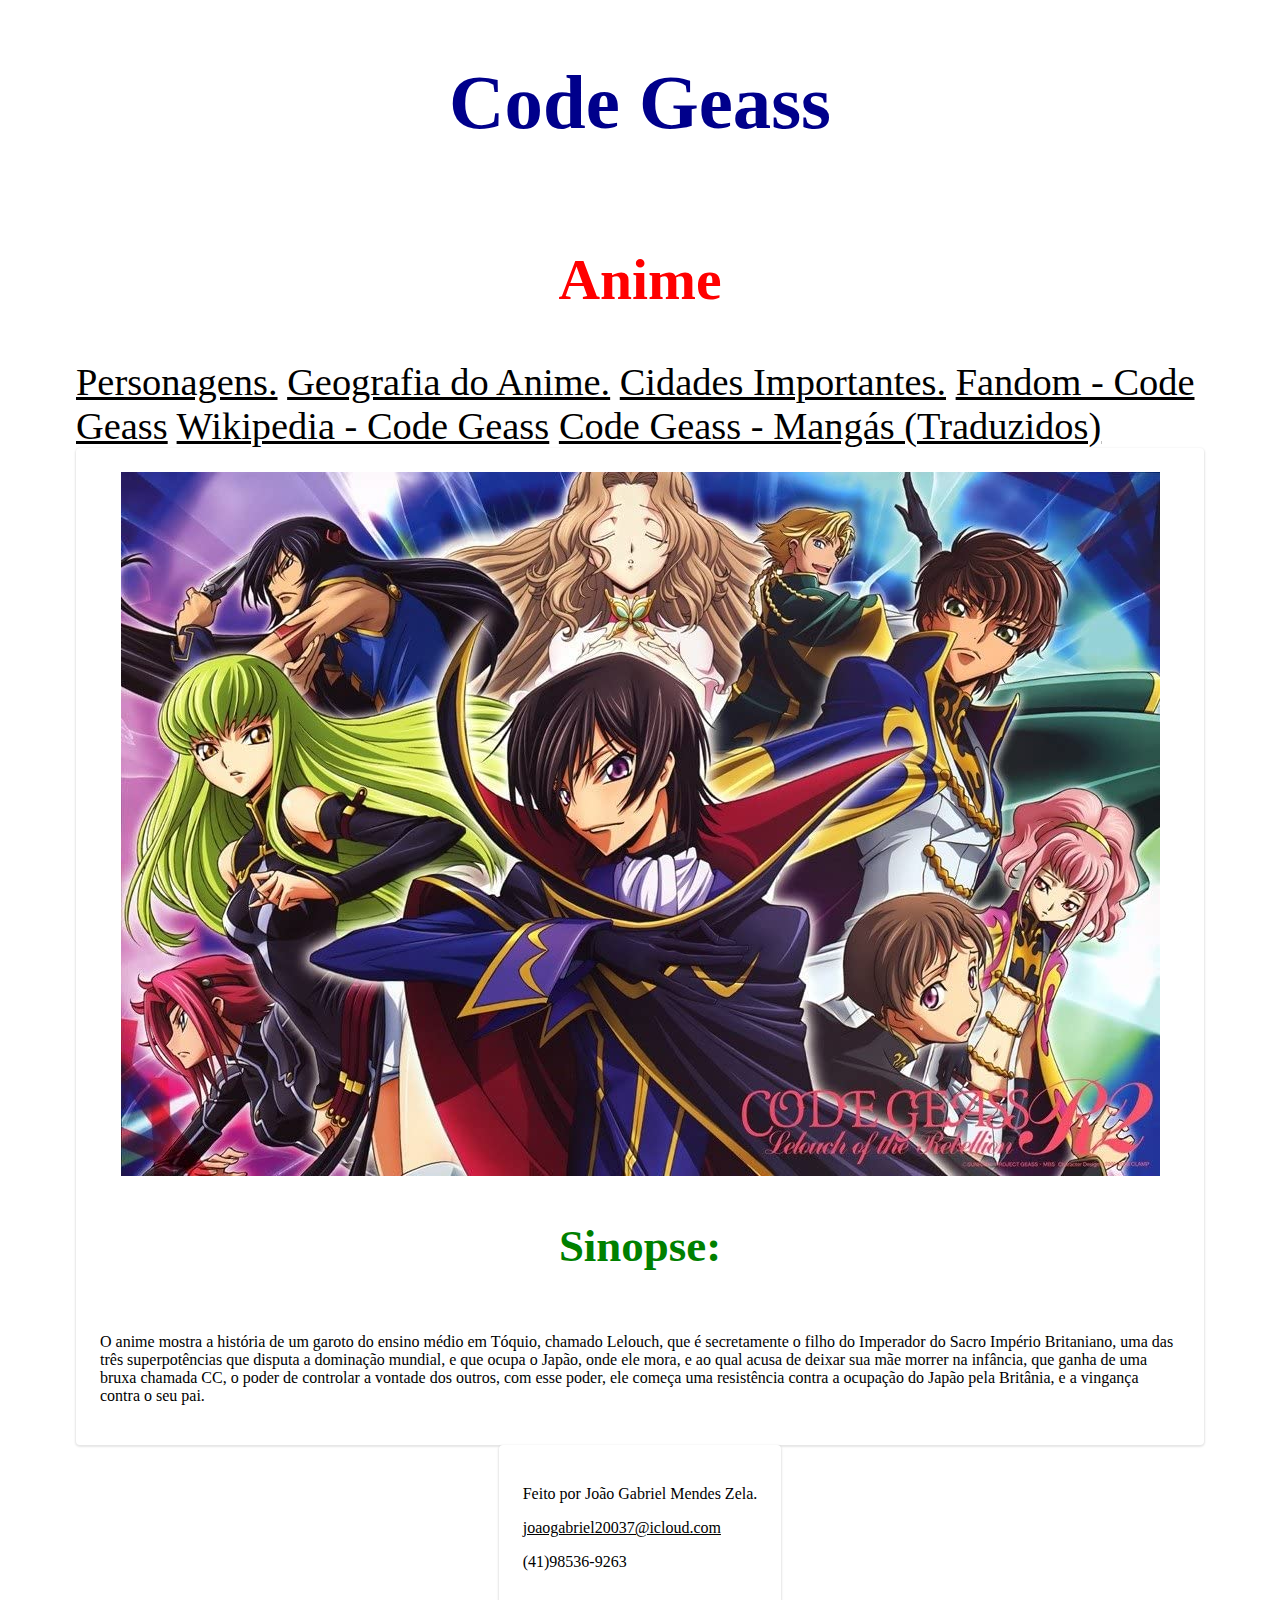
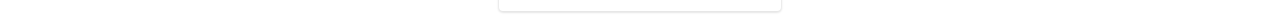
<file: index.html>
<!DOCTYPE html>
<html>
    <head>
        <title>Anime - Code Geass</title>
        <link rel="stylesheet" type="text/css" href="estilos/style.css">
        <meta charset="utf-8">
    </head>
    <body>
      <div class="container">
        <h1>Code Geass</h1>
        <h2>Anime</h2>
        <nav id="menu">
          <a href="personagens.html">Personagens.</a>
          <a href="geografia.html">Geografia do Anime.</a>
          <a href="cidades.html">Cidades Importantes.</a>
          <a href="https://codegeass.fandom.com/pt-br/wiki/Wiki_Codegeass">Fandom - Code Geass</a>
          <a href="https://pt.wikipedia.org/wiki/Code_Geass:_Lelouch_of_the_Rebellion">Wikipedia - Code Geass</a>
          <a href="https://rainfall.dreamwidth.org/tag/code+geass">Code Geass - Mangás (Traduzidos)</a>
        </nav>
        <div class="card">
          <img src="imagens/img1.jpg">
          <h3>Sinopse:</h3>
          <p>O anime mostra a história de um garoto do ensino médio em Tóquio, chamado Lelouch, que é secretamente o filho do Imperador do Sacro
              Império Britaniano, uma das três superpotências que disputa a dominação mundial, e que ocupa o Japão, onde ele mora, e ao qual acusa
              de deixar sua mãe morrer na infância, que ganha de uma bruxa chamada CC, o poder de controlar a vontade dos outros, com esse poder,
                ele começa uma resistência contra a ocupação do Japão pela Britânia, e a vingança contra o seu pai.
          </p>
        </div>
        <div class="rodape">
          <footer>
            <p>Feito por João Gabriel Mendes Zela.</p>
            <p><a href="mailto:joaogabriel20037@icloud.com">joaogabriel20037@icloud.com</a></p>
            <p><a href="tel:+5585369263"></a>(41)98536-9263</p>
          </footer>
        </div>
      </div>

      <div vw class="enabled">
          <div vw-access-button class="active"></div>
          <div vw-plugin-wrapper>
            <div class="vw-plugin-top-wrapper"></div>
          </div>
        </div>
        <script src="https://vlibras.gov.br/app/vlibras-plugin.js"></script>
        <script>
          new window.VLibras.Widget('https://vlibras.gov.br/app');
        </script>
    </body>
</html>
</file>
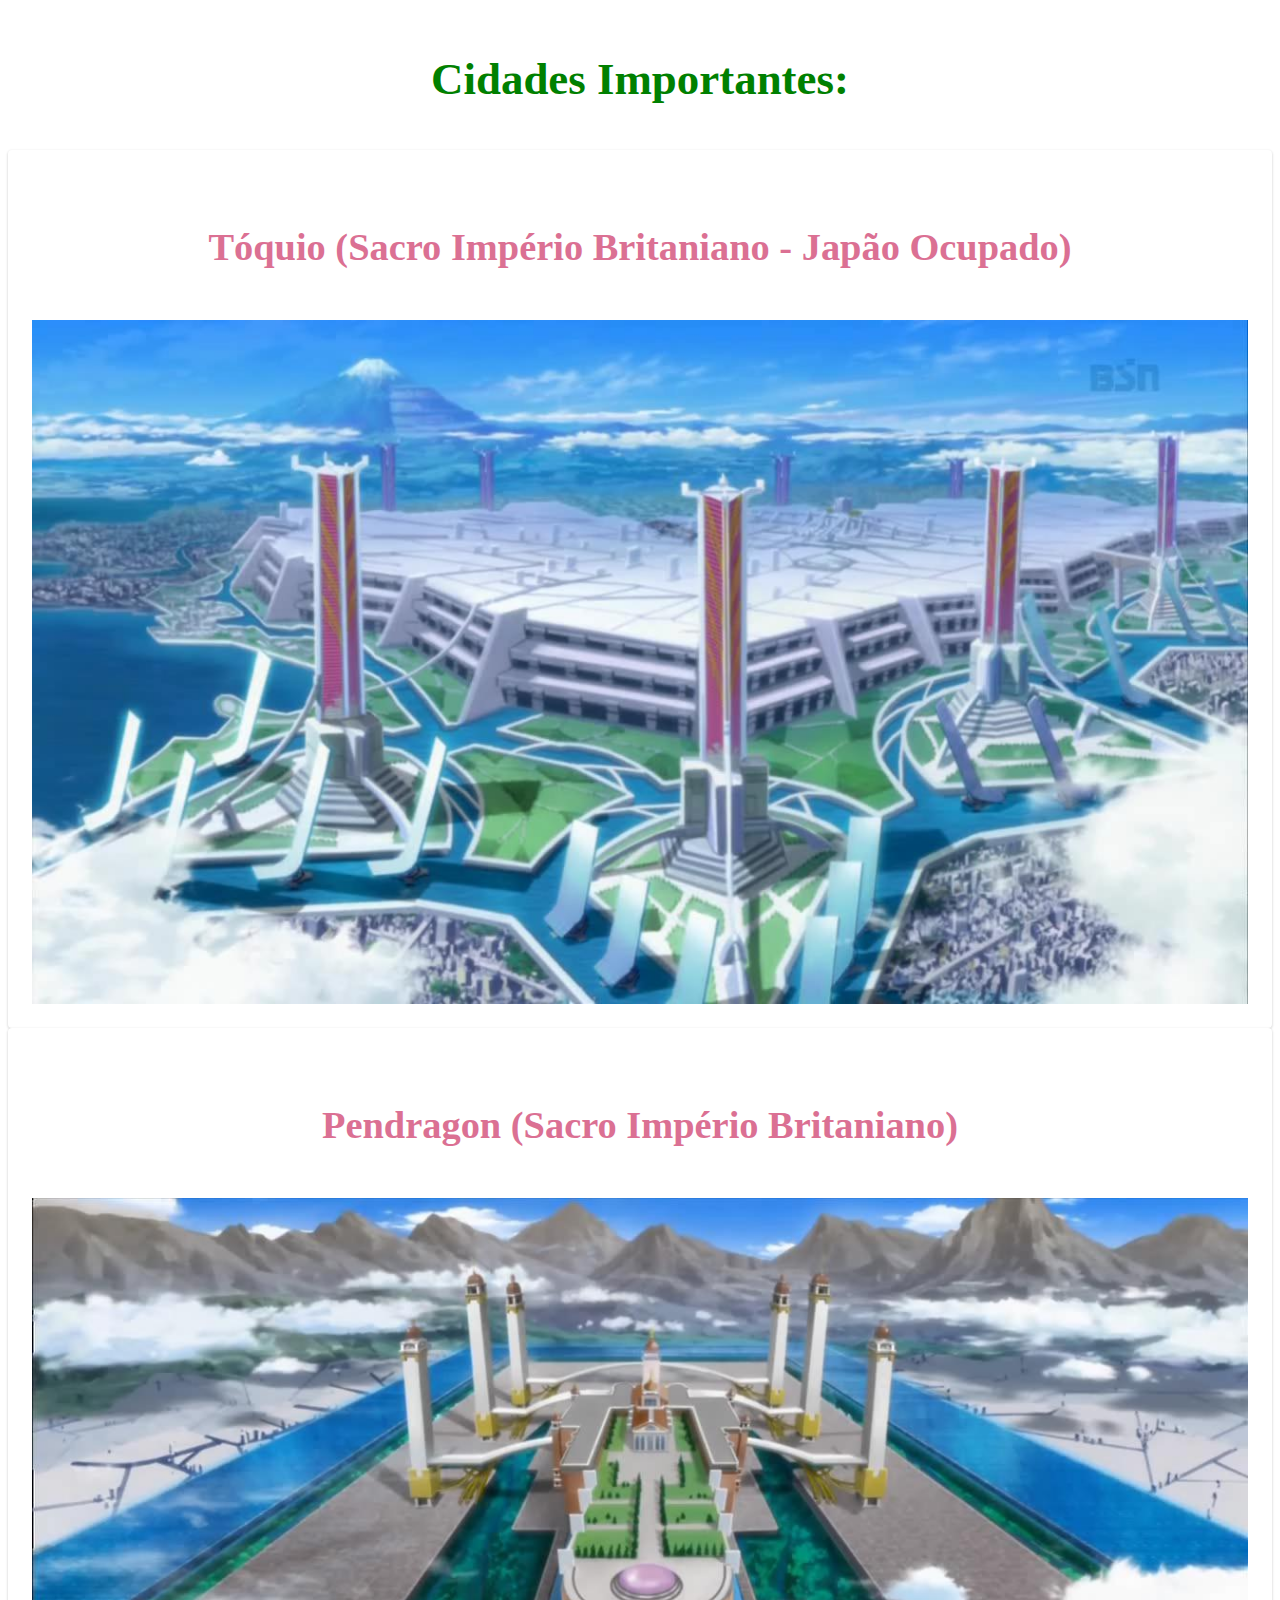
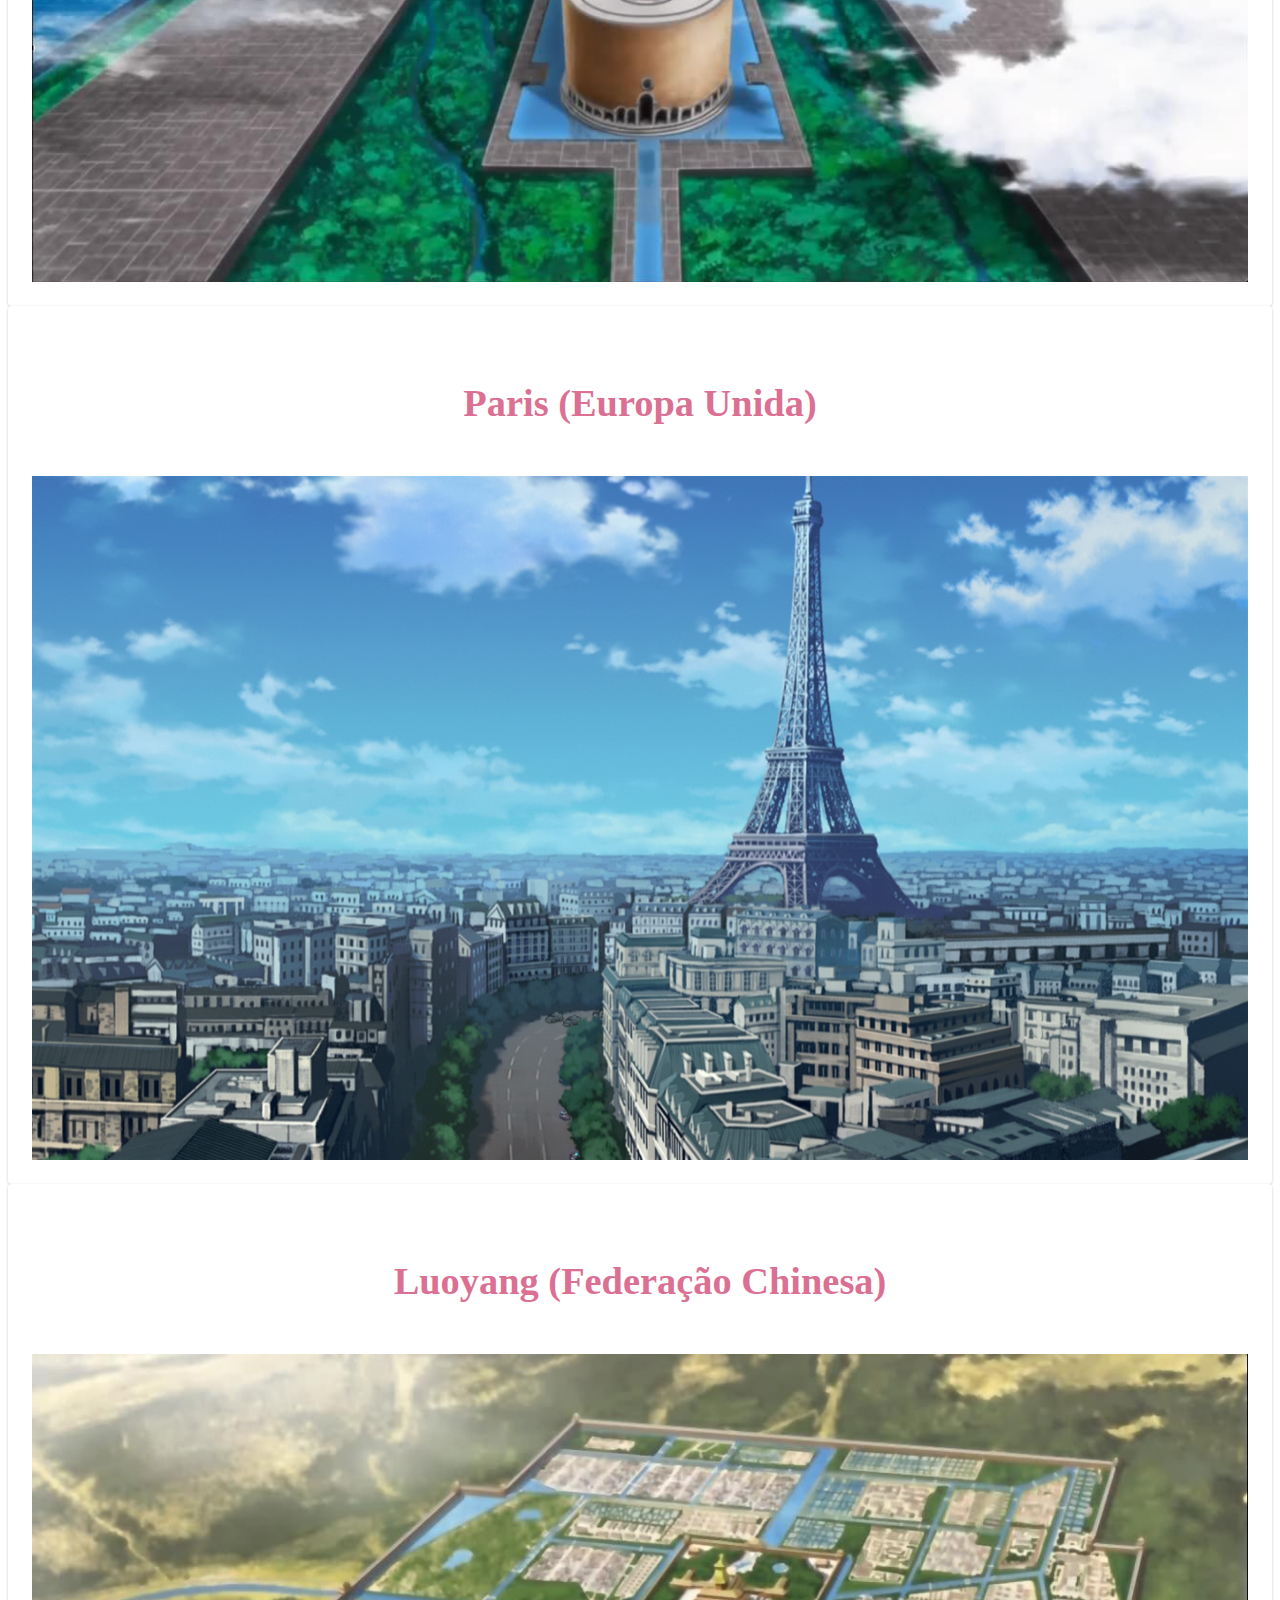
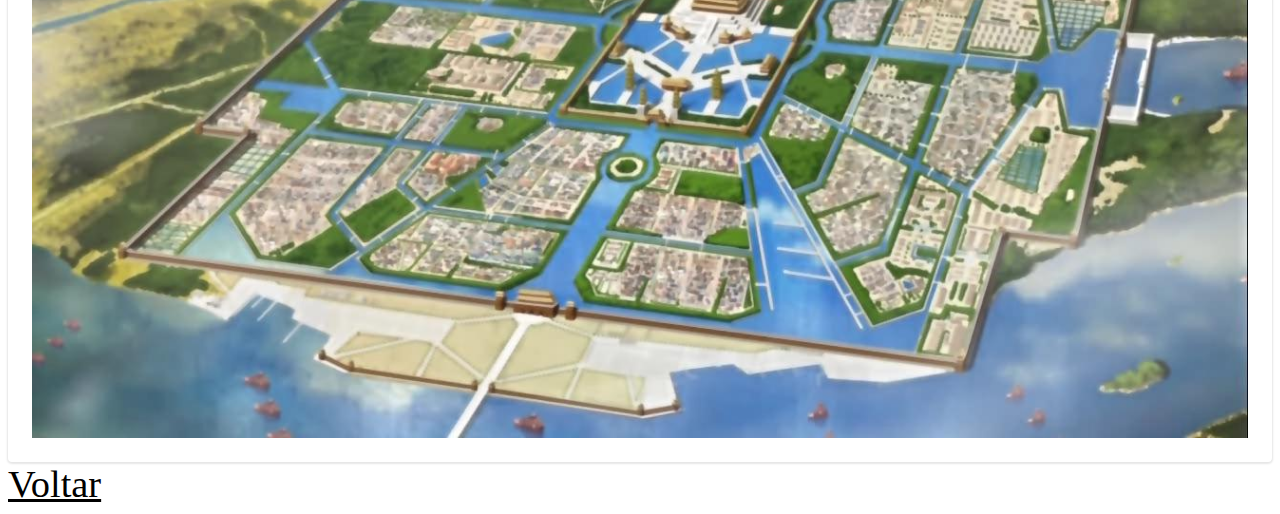
<file: cidades.html>
<!DOCTYPE html>
<html>
    <head>
        <title>Cidades Importantes - Code Geass</title>
        <link rel="stylesheet" type="text/css" href="estilos/style.css">
        <meta charset="utf-8">
    </head>
    <body>
      <div class="container">
        <h3>Cidades Importantes:</h3>
        </div>
        <div class="card">
          <h4>Tóquio (Sacro Império Britaniano - Japão Ocupado)</h4>
          <img src="imagens/img4.jpg">
        </div>
        <div class="card1">
          <h4>Pendragon (Sacro Império Britaniano)</h4>
          <img src="imagens/img5.jpg">
        </div>
        <div class="card2">
          <h4>Paris (Europa Unida)</h4>
          <img src="imagens/img6.png">
        </div>
        <div class="card3">
          <h4>Luoyang (Federação Chinesa)</h4>
          <img src="imagens/img7.jpg">
        </div>
          <a href="index.html">Voltar</a>
        </div>
      </div>

      <div vw class="enabled">
          <div vw-access-button class="active"></div>
          <div vw-plugin-wrapper>
            <div class="vw-plugin-top-wrapper"></div>
          </div>
        </div>
        <script src="https://vlibras.gov.br/app/vlibras-plugin.js"></script>
        <script>
          new window.VLibras.Widget('https://vlibras.gov.br/app');
        </script>
    </body>
</html>
</file>
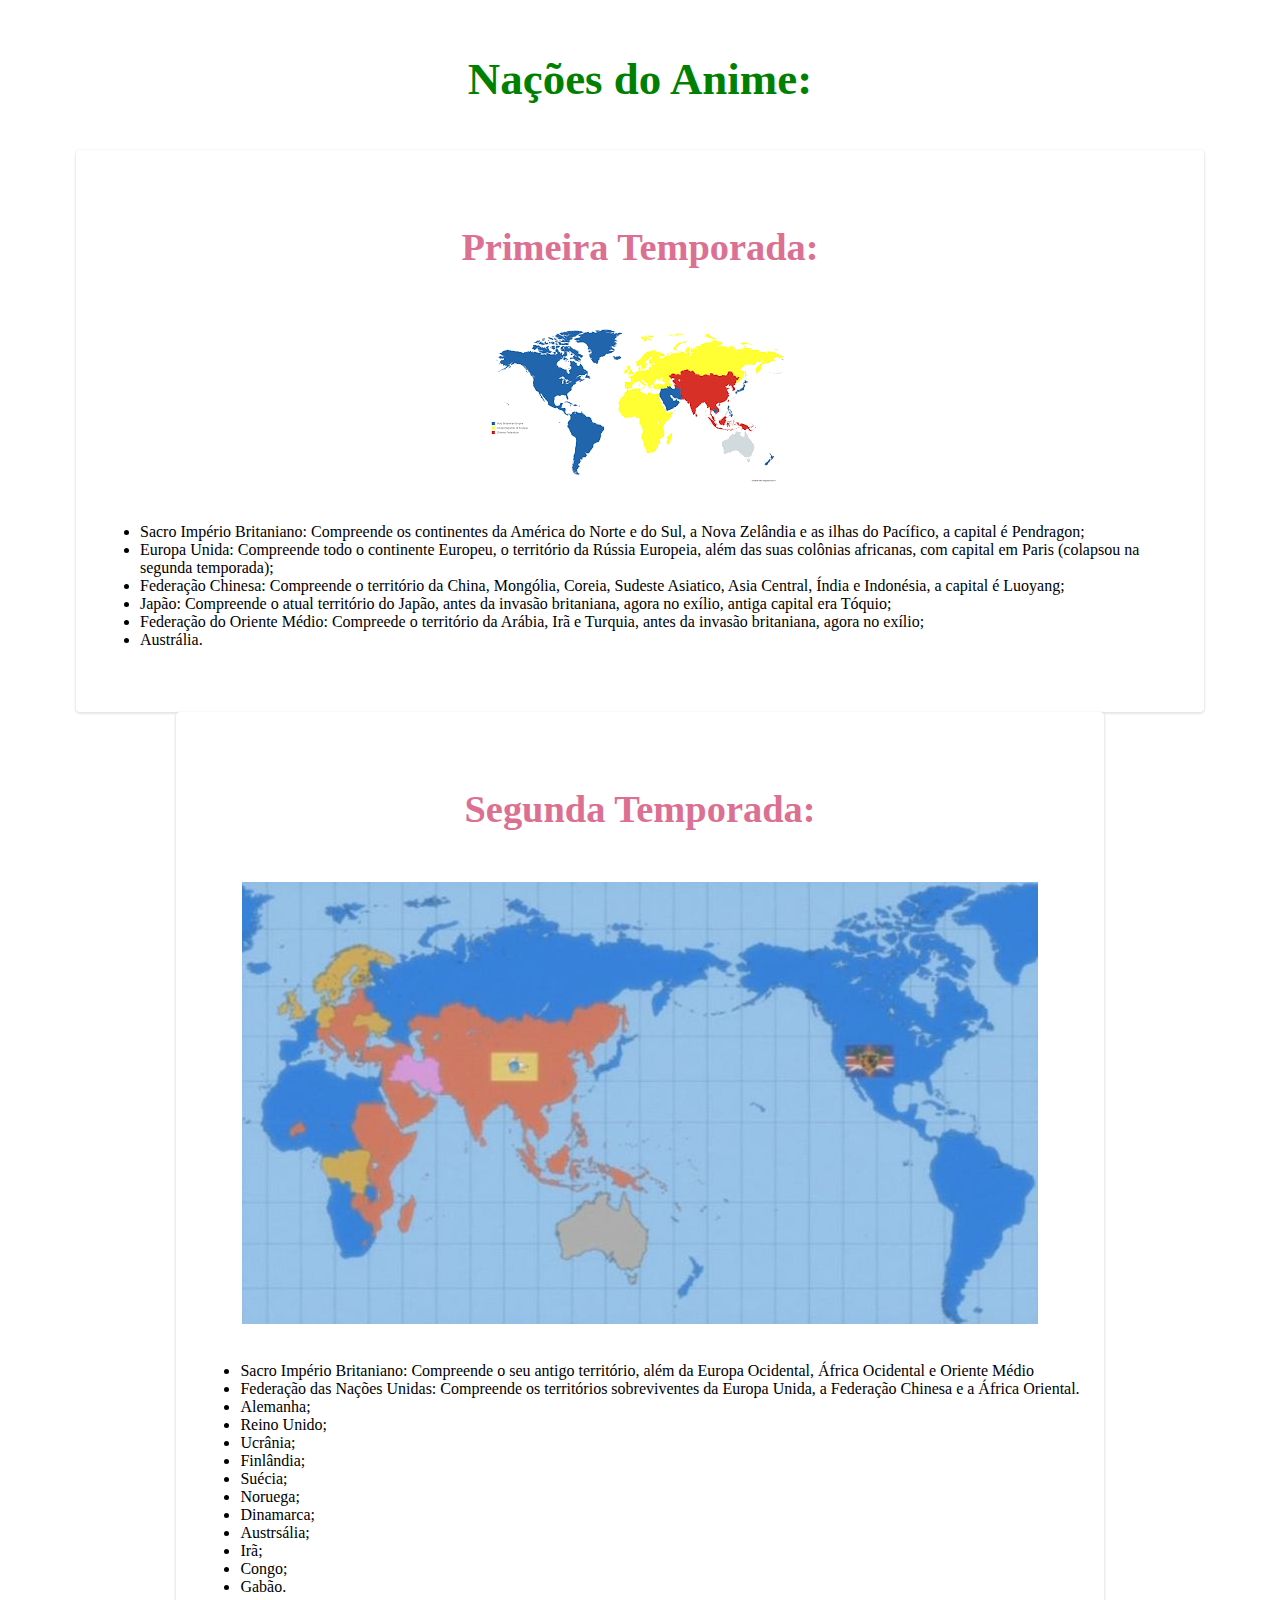
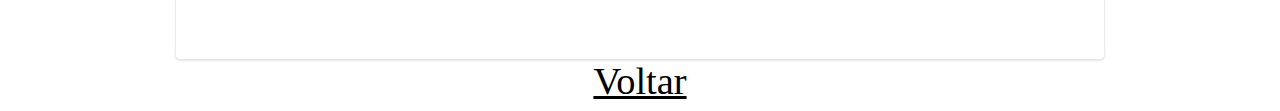
<file: geografia.html>
<!DOCTYPE html>
    <html>
        <head>
            <title>Anime - Code Geass</title>
            <link rel="stylesheet" type="text/css" href="estilos/style.css">
            <meta charset="utf-8">
        </head>
        <body>
            <div class="container">
                <h3>Nações do Anime:</h3>
                <div class="card">
                    <h4>Primeira Temporada:</h4>
                    <img src="imagens/img2.png">
                    <ul>
                        <li>Sacro Império Britaniano: Compreende os continentes da América do Norte e do Sul, a Nova Zelândia e as ilhas do Pacífico, a capital é Pendragon;</li>
                        <li>Europa Unida: Compreende todo o continente Europeu, o território da Rússia Europeia, além das suas colônias africanas, com capital em Paris (colapsou na segunda temporada);</li>
                        <li>Federação Chinesa: Compreende o território da China, Mongólia, Coreia, Sudeste Asiatico, Asia Central, Índia e Indonésia, a capital é Luoyang;</li>
                        <li>Japão: Compreende o atual território do Japão, antes da invasão britaniana, agora no exílio, antiga capital era Tóquio;</li>
                        <li>Federação do Oriente Médio: Compreede o território da Arábia, Irã e Turquia, antes da invasão britaniana, agora no exílio;</li>
                        <li>Austrália.</li>
                    </ul>
                </div>
                <div class="card1">
                    <h4>Segunda Temporada:</h4>
                    <img src="imagens/img3.jpg">
                    <ul>
                        <li>Sacro Império Britaniano: Compreende o seu antigo território, além da Europa Ocidental, África Ocidental e Oriente Médio</li>
                        <li>Federação das Nações Unidas: Compreende os territórios sobreviventes da Europa Unida, a Federação Chinesa e a África Oriental.</li>
                        <li>Alemanha;</li>
                        <li>Reino Unido;</li>
                        <li>Ucrânia;</li>
                        <li>Finlândia;</li>
                        <li>Suécia;</li>
                        <li>Noruega;</li>
                        <li>Dinamarca;</li>
                        <li>Austrsália;</li>
                        <li>Irã;</li>
                        <li>Congo;</li>
                        <li>Gabão.</li>
                    </ul>
                </div>
                <a href="index.html">Voltar</a>
            </div>

            <div vw class="enabled">
                <div vw-access-button class="active"></div>
                <div vw-plugin-wrapper>
                    <div class="vw-plugin-top-wrapper"></div>
                </div>
                </div>
                <script src="https://vlibras.gov.br/app/vlibras-plugin.js"></script>
                <script>
                new window.VLibras.Widget('https://vlibras.gov.br/app');
                </script>
        </body>
    </html>
</file>
<file: estilos/style.css>
* {
    font-family: 'Times New Roman', Times, serif;
}
body {
    background-image: url(https://flxt.tmsimg.com/assets/p186544_b_v8_ad.jpg);
    font-size: 3vw;
}
.container {
    margin-right: auto;
    margin-left: auto;
    margin: 0 auto;
    opacity: 1;
    max-width: 1128px;
    display: flex;
    flex-direction: column;
    align-items: center;
}
h1 {
    color:darkblue;
}
h2 {
    color:red;
}
h3 {
    color: green;
}
h4 {
    color:palevioletred;
}
p, li {
    font-size: medium;
}
img {
    display: block;
    margin-left: auto;
    margin-right: auto;
    max-width: 100%;
}
h1, h2, h3, h4, a {
    text-align: center;
}
.menu {
    position: sticky;
    top: 5px;
    z-index: 1;
}

a:link {
    color:black;
}
a:visited {
    color:green;
}
a:hover {
    color: red;
}
a:active {
    color:yellow;
}
.rodape {
    max-width: 1128px;
}

.card, .card1, .card2, .card3, .card4, .rodape {
    background-color: #fff;
    box-shadow: 0 1px 2px 1px rgba( 0, 0, 0, 0.1);
    border-radius: 4px;
    display: flex;
    flex-direction: column;
    justify-content: center;
    padding: 24px;
}
</file>
